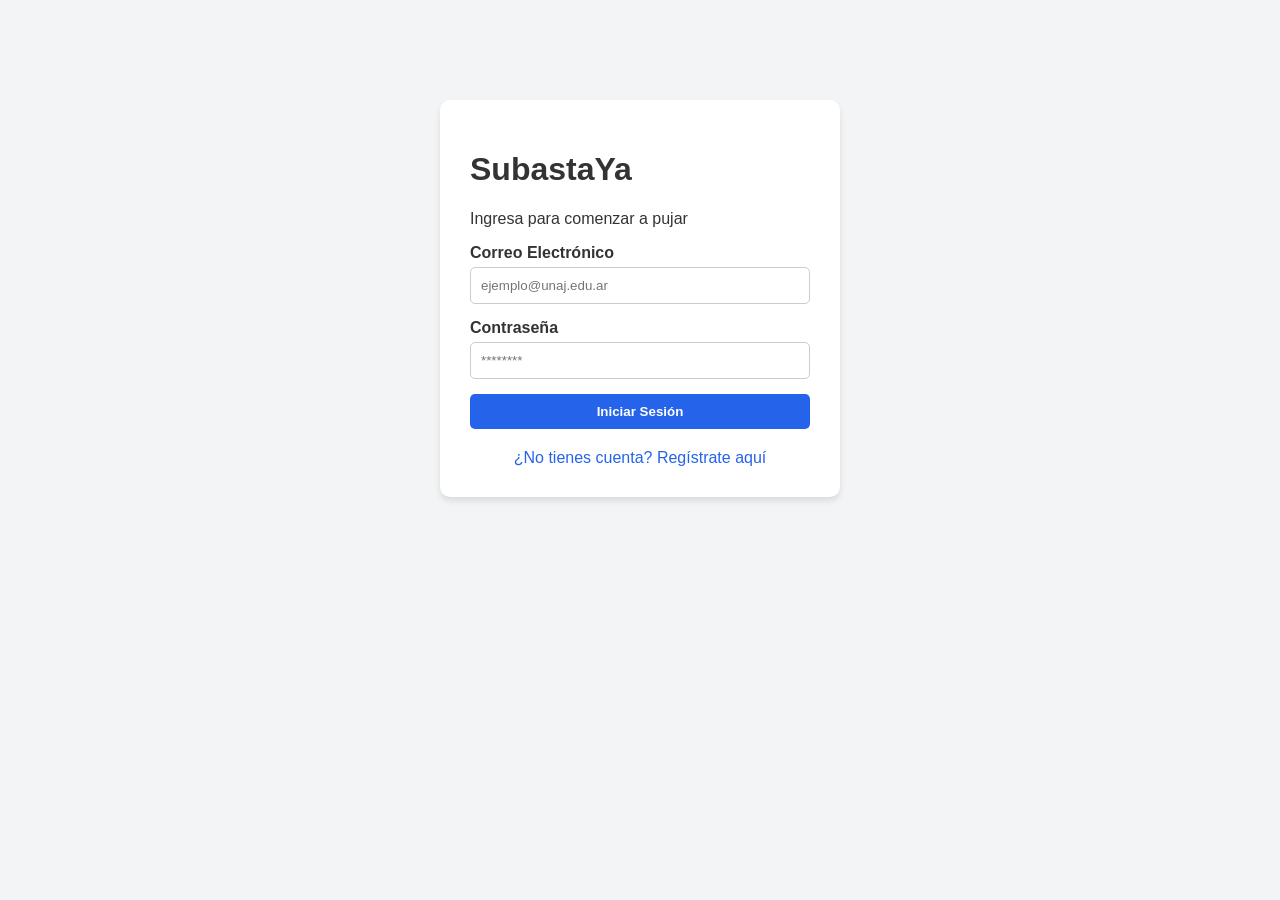
<file: SubastaYa-Frontend/index.html>
<!DOCTYPE html>
<html lang="es">
<head>
    <meta charset="UTF-8">
    <meta name="viewport" content="width=device-width, initial-scale=1.0">
    <title>SubastaYa - Iniciar Sesión</title>
    <link rel="stylesheet" href="style.css">
</head>
<body>
    <div class="login-container">
        <h1>SubastaYa</h1>
        <p>Ingresa para comenzar a pujar</p>
        
        <form id="loginForm">
            <div class="input-group">
                <label for="correo">Correo Electrónico</label>
                <input type="email" id="correo" required placeholder="ejemplo@unaj.edu.ar">
            </div>
            
            <div class="input-group">
                <label for="contrasena">Contraseña</label>
                <input type="password" id="contrasena" required placeholder="********">
            </div>
            
            <button type="submit">Iniciar Sesión</button>
        </form>
        
        <div id="mensajeError" class="error-oculto">Credenciales incorrectas.</div>
        <div style="margin-top: 20px; text-align: center;">
            <a href="registro.html" style="color: #2563eb; text-decoration: none;">¿No tienes cuenta? Regístrate aquí</a>
        </div>
    </div>

    <script src="app.js"></script>
</body>
</html>
</file>
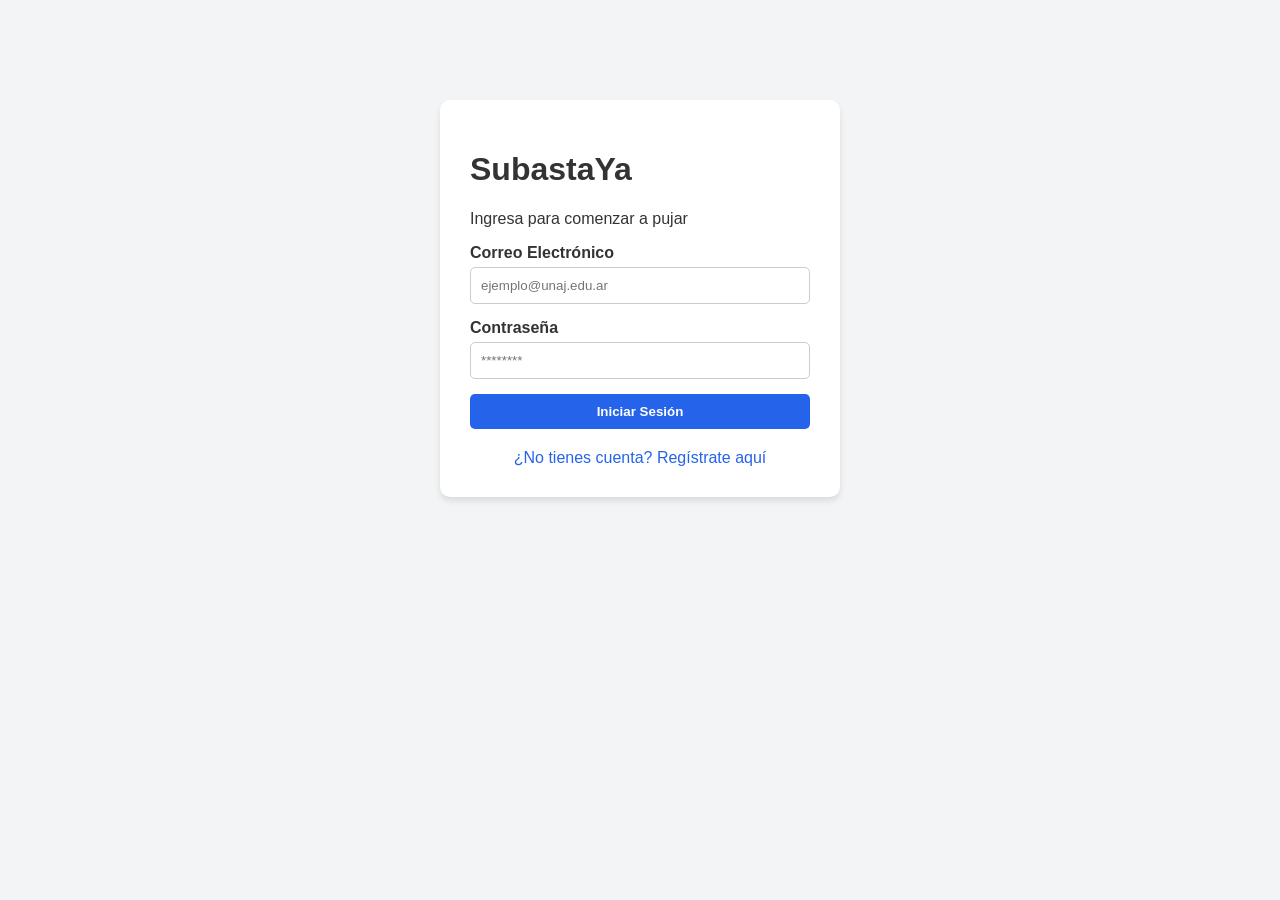
<file: SubastaYa-Frontend/billetera.html>
<!DOCTYPE html>
<html lang="es">
<head>
    <meta charset="UTF-8">
    <title>SubastaYa - Mi Billetera</title>
    <link rel="stylesheet" href="style.css">
</head>
<body>
    <div class="dashboard-header">
        <h2>Mi Billetera</h2>
        <div>
            <button onclick="window.location.href='subastas.html'" style="background-color: #6b7280; margin-right: 10px;">Volver al Panel</button>
            <button onclick="cerrarSesion()">Cerrar Sesión</button>
        </div>
    </div>
    
    <div class="login-container" style="max-width: 500px; margin-top: 20px;">
        <div style="background-color: #f3f4f6; padding: 15px; border-radius: 8px; margin-bottom: 20px; text-align: center;">
            <h3 style="margin: 0; color: #374151;">Saldo Disponible</h3>
            <h1 id="saldoDisponible" style="margin: 10px 0; color: #047857;">$0.00</h1>
            <p style="margin: 0; color: #6b7280; font-size: 0.9em;">Saldo Retenido en pujas: <span id="saldoRetenido">$0.00</span></p>
        </div>

        <form id="formDepositar">
            <div class="input-group">
                <label for="monto">Ingresar Dinero ($)</label>
                <input type="number" id="monto" step="0.01" required min="1" placeholder="Ej: 10000">
            </div>
            <button type="submit" style="background-color: #2563eb;">Depositar</button>
        </form>
    </div>

    <script src="billetera.js"></script>
</body>
</html>
</file>
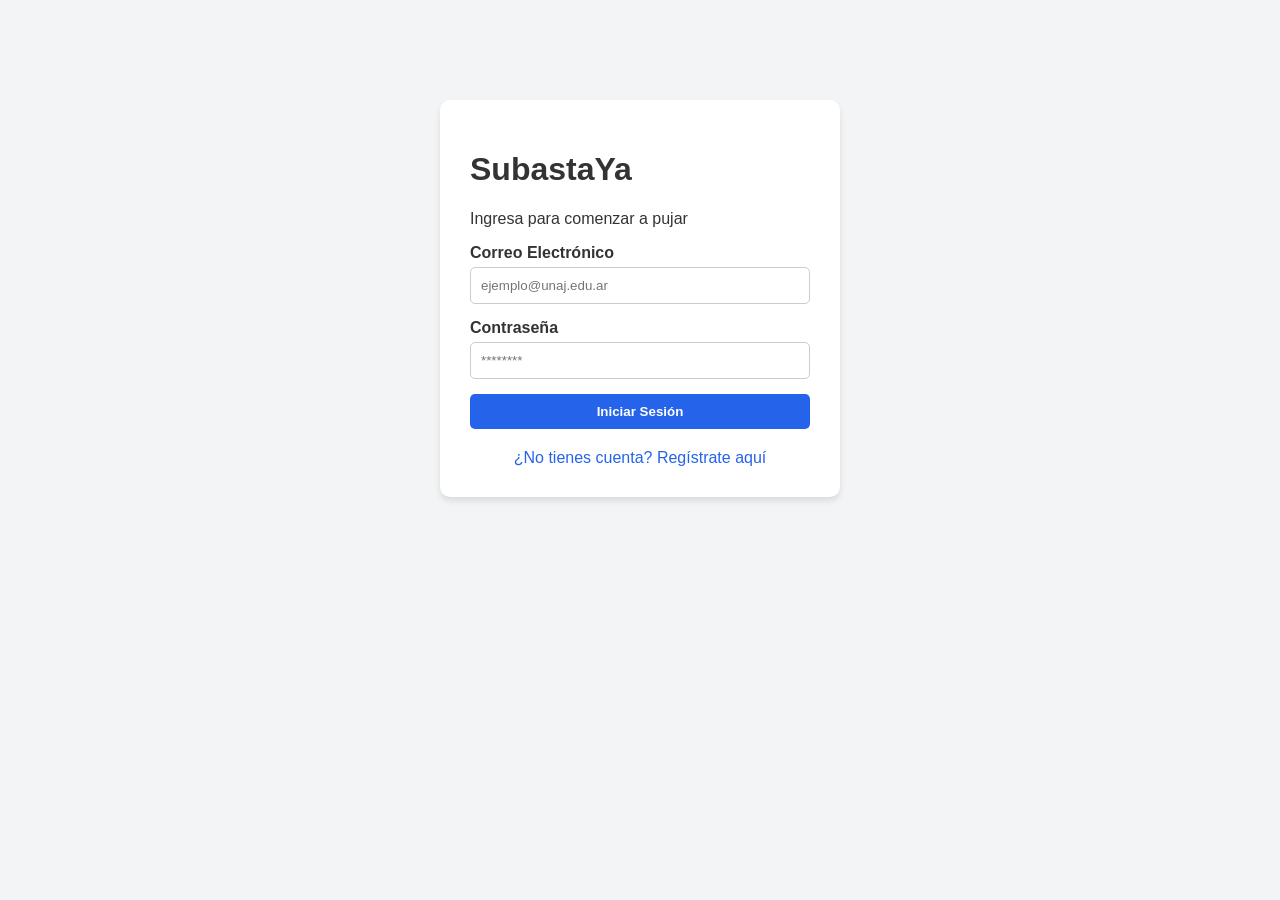
<file: SubastaYa-Frontend/crear-subasta.html>
<!DOCTYPE html>
<html lang="es">
<head>
    <meta charset="UTF-8">
    <title>SubastaYa - Publicar Artículo</title>
    <link rel="stylesheet" href="style.css">
</head>
<body>
    <div class="dashboard-header">
        <h2>Publicar Nueva Subasta</h2>
        <div>
            <button onclick="window.location.href='subastas.html'" style="background-color: #6b7280; margin-right: 10px;">Volver al Panel</button>
            <button onclick="cerrarSesion()">Cerrar Sesión</button>
        </div>
    </div>
    
    <div class="login-container" style="max-width: 500px; margin-top: 20px;">
        <form id="formCrearSubasta">
            <div class="input-group">
                <label for="nombre">Nombre del Artículo</label>
                <input type="text" id="nombre" required placeholder="Ej: Monitor Gamer 24 pulgadas">
            </div>
            
            <div class="input-group">
                <label for="descripcion">Descripción</label>
                <input type="text" id="descripcion" required placeholder="Detalles, estado, marca...">
            </div>

            <div class="input-group">
                <label for="precio">Precio Base ($)</label>
                <input type="number" id="precio" step="0.01" required min="1" placeholder="Ej: 50000">
            </div>

            <div class="input-group">
                <label for="fecha">Fecha y Hora de Finalización</label>
                <input type="datetime-local" id="fecha" required>
            </div>
            
            <button type="submit" style="background-color: #059669;">Publicar Subasta</button>
        </form>
    </div>

    <script src="crear-subasta.js"></script>
</body>
</html>
</file>
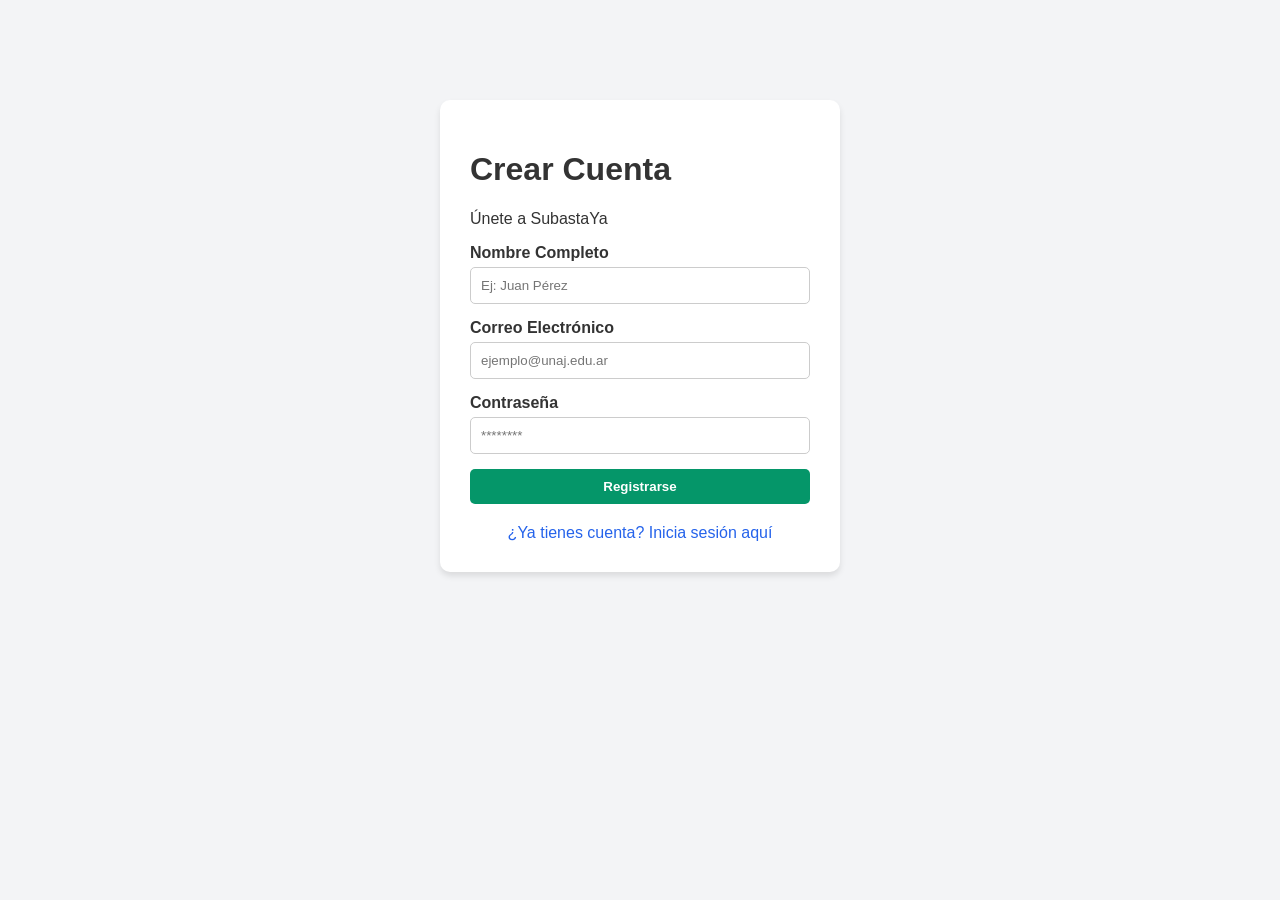
<file: SubastaYa-Frontend/registro.html>
<!DOCTYPE html>
<html lang="es">
<head>
    <meta charset="UTF-8">
    <meta name="viewport" content="width=device-width, initial-scale=1.0">
    <title>SubastaYa - Registro</title>
    <link rel="stylesheet" href="style.css">
</head>
<body>
    <div class="login-container">
        <h1>Crear Cuenta</h1>
        <p>Únete a SubastaYa</p>
        
        <form id="formRegistro">
            <div class="input-group">
                <label for="nombre">Nombre Completo</label>
                <input type="text" id="nombre" required placeholder="Ej: Juan Pérez">
            </div>

            <div class="input-group">
                <label for="correo">Correo Electrónico</label>
                <input type="email" id="correo" required placeholder="ejemplo@unaj.edu.ar">
            </div>
            
            <div class="input-group">
                <label for="contrasena">Contraseña</label>
                <input type="password" id="contrasena" required placeholder="********">
            </div>
            
            <button type="submit" style="background-color: #059669;">Registrarse</button>
        </form>
        
        <div id="mensajeError" class="error-oculto">Error al registrar. Intenta de nuevo.</div>
        
        <div style="margin-top: 20px; text-align: center;">
            <a href="index.html" style="color: #2563eb; text-decoration: none;">¿Ya tienes cuenta? Inicia sesión aquí</a>
        </div>
    </div>

    <script src="registro.js"></script>
</body>
</html>
</file>
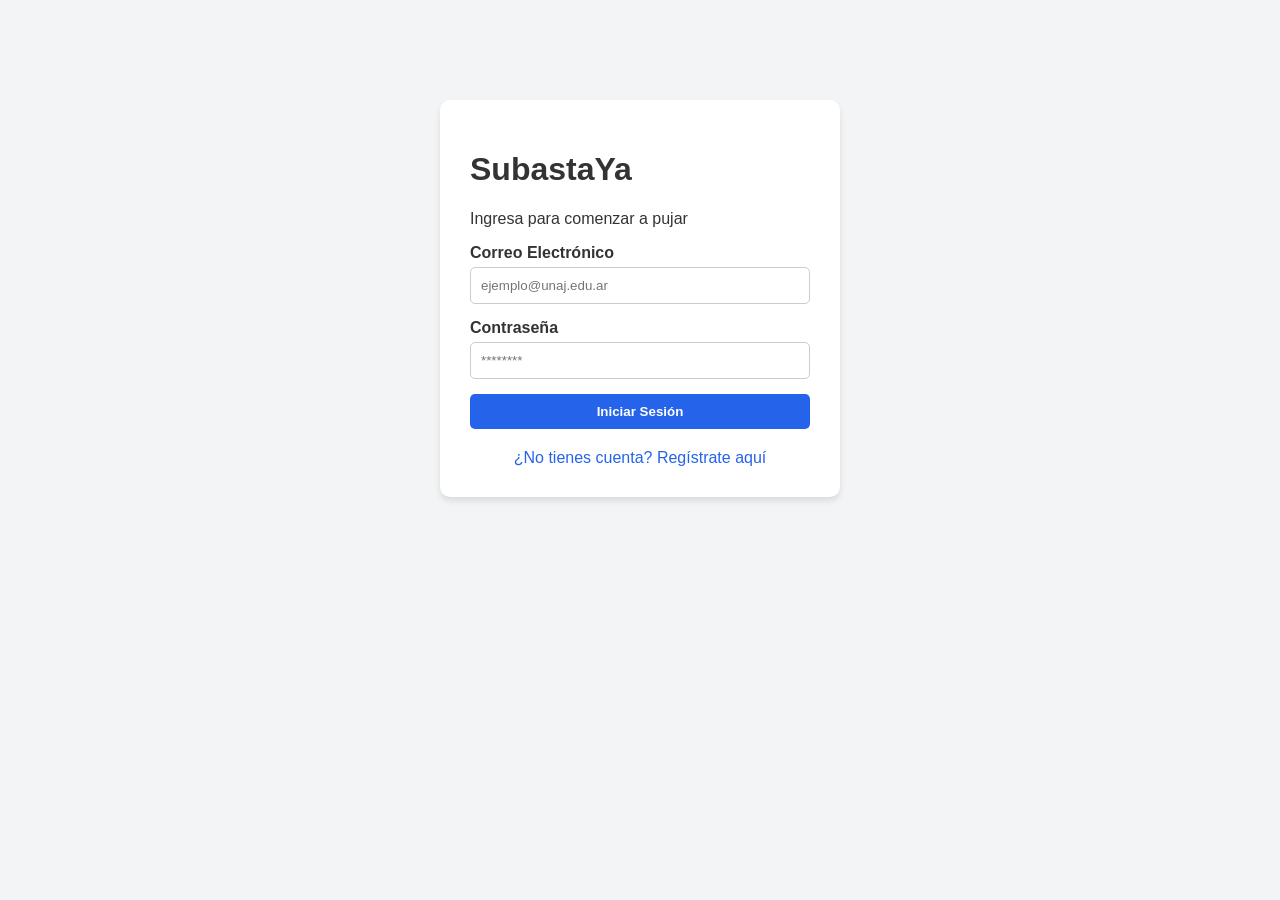
<file: SubastaYa-Frontend/subastas.html>
<!DOCTYPE html>
<html lang="es">
<head>
    <meta charset="UTF-8">
    <title>SubastaYa - Panel Principal</title>
    <link rel="stylesheet" href="style.css">
</head>
<body>
    <div class="dashboard-header">
        <h2>Subastas Activas</h2>
        <button onclick="window.location.href='crear-subasta.html'" style="background-color: #059669; margin-right: 10px;">+ Vender Artículo</button>
        <button onclick="window.location.href='billetera.html'" style="background-color: #2563eb; margin-right: 10px;">Mi Billetera</button>
        <button onclick="cerrarSesion()">Cerrar Sesión</button>
    </div>
    
    <div id="contenedor-subastas" class="grid-subastas">
        <!-- Aquí JavaScript inyectará las tarjetas de las subastas -->
        <p>Cargando subastas...</p>
    </div>

    <script src="subastas.js"></script>
</body>
</html>
</file>
<file: SubastaYa-Frontend/style.css>
* { box-sizing: border-box; font-family: 'Segoe UI', Tahoma, Geneva, Verdana, sans-serif; }
body { background-color: #f3f4f6; margin: 0; padding: 20px; color: #333; }

/* Login */
.login-container { max-width: 400px; margin: 80px auto; background: white; padding: 30px; border-radius: 10px; box-shadow: 0 4px 6px rgba(0,0,0,0.1); }
.input-group { margin-bottom: 15px; }
.input-group label { display: block; margin-bottom: 5px; font-weight: bold; }
.input-group input { width: 100%; padding: 10px; border: 1px solid #ccc; border-radius: 5px; }
button { width: 100%; padding: 10px; background-color: #2563eb; color: white; border: none; border-radius: 5px; font-weight: bold; cursor: pointer; transition: 0.3s; }
button:hover { background-color: #1d4ed8; }
.error-oculto { display: none; color: #dc2626; margin-top: 15px; font-weight: bold; text-align: center; }

/* Dashboard Subastas */
.dashboard-header { display: flex; justify-content: space-between; align-items: center; margin-bottom: 30px; }
.dashboard-header button { width: auto; padding: 10px 20px; background-color: #dc2626; }
.dashboard-header button:hover { background-color: #b91c1c; }

.grid-subastas { display: grid; grid-template-columns: repeat(auto-fill, minmax(300px, 1fr)); gap: 20px; }
.tarjeta-subasta { background: white; padding: 20px; border-radius: 10px; box-shadow: 0 2px 4px rgba(0,0,0,0.05); border-top: 4px solid #2563eb; }
.tarjeta-subasta h3 { margin-top: 0; color: #1e40af; }
.precio { font-size: 1.2rem; font-weight: bold; color: #047857; }
.fecha { color: #6b7280; font-size: 0.9rem; }
</file>
